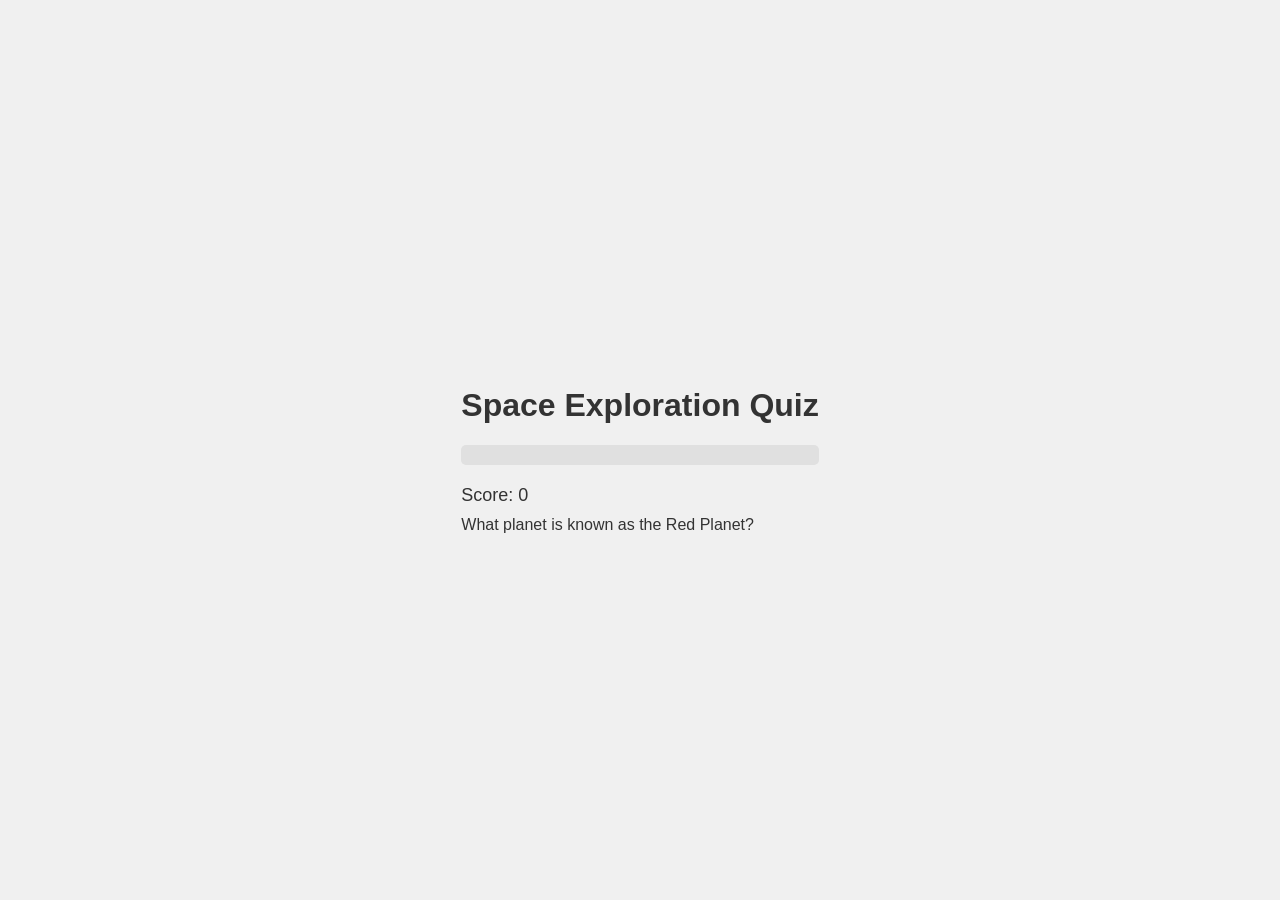
<file: space-exploration-quiz/index.html>
<!DOCTYPE html>
<html lang="en">
<head>
    <meta charset="UTF-8">
    <meta name="viewport" content="width=device-width, initial-scale=1.0">
    <title>Space Exploration Quiz</title>
    <link rel="stylesheet" href="styles.css">
</head>
<body>
    <div class="quiz-container">
        <h1>Space Exploration Quiz</h1>
        <div class="progress-bar">
            <div class="progress" id="progress"></div>
        </div>
        <div class="score" id="score">Score: 0</div>
        <div class="question-container" id="question-container">
            <div class="question" id="question"></div>
            <div class="answer-buttons" id="answer-buttons"></div>
        </div>
        <div class="result-container" id="result-container" style="display: none;">
            <h2>Your Result</h2>
            <div id="result-score"></div>
            <div id="emoji-reaction"></div>
            <button id="restart-btn">Restart Quiz</button>
        </div>
    </div>
    <script src="script.js"></script>
</body>
</html>
</file>
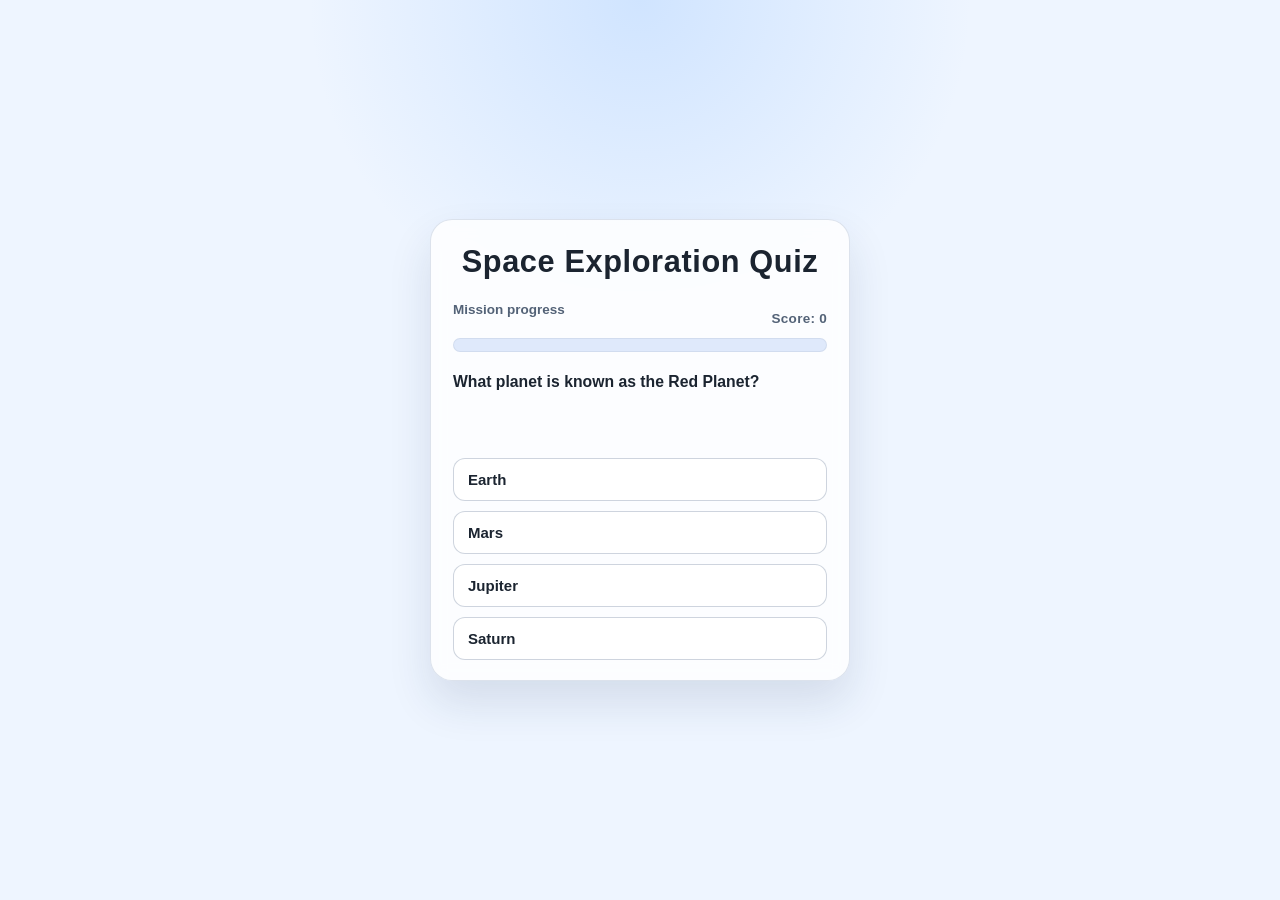
<file: space-quiz/index.html>
<!DOCTYPE html>
<html lang="en">
<head>
  <meta charset="UTF-8" />
  <meta name="viewport" content="width=device-width, initial-scale=1.0" />
  <title>Space Exploration Quiz</title>
  <style>
    :root {
      color-scheme: light dark;
      --bg: #eef5ff;
      --panel: rgba(255, 255, 255, 0.82);
      --panel-border: rgba(123, 145, 178, 0.25);
      --text: #1b2430;
      --muted: #536277;
      --primary: #5f8cff;
      --correct: #2eb67d;
      --correct-bg: rgba(46, 182, 125, 0.16);
      --wrong: #e65757;
      --wrong-bg: rgba(230, 87, 87, 0.12);
      --progress-bg: #dfe9fb;
      --shadow: rgba(28, 52, 88, 0.12);
      --button-bg: #ffffff;
      --button-border: rgba(92, 112, 147, 0.3);
    }

    @media (prefers-color-scheme: dark) {
      :root {
        --bg: #07131f;
        --panel: rgba(11, 20, 31, 0.9);
        --panel-border: rgba(133, 171, 214, 0.18);
        --text: #edf7ff;
        --muted: #a8bed9;
        --primary: #7aa6ff;
        --correct: #5dd9a2;
        --correct-bg: rgba(93, 217, 162, 0.12);
        --wrong: #ff7a7a;
        --wrong-bg: rgba(255, 122, 122, 0.12);
        --progress-bg: rgba(148, 170, 205, 0.18);
        --shadow: rgba(0, 0, 0, 0.34);
        --button-bg: rgba(17, 27, 38, 0.85);
        --button-border: rgba(159, 181, 212, 0.18);
      }
    }

    * { box-sizing: border-box; }

    html, body {
      margin: 0;
      min-height: 100%;
      font-family: "Segoe UI", "Arial", sans-serif;
      font-size: 15px;
      background:
        radial-gradient(circle at top, rgba(122, 180, 255, 0.26), transparent 30%),
        var(--bg);
      color: var(--text);
    }

    body {
      min-height: 100vh;
      display: grid;
      place-items: center;
      padding: 24px;
    }

    .quiz-shell {
      width: min(100%, 420px);
      background: var(--panel);
      border: 1px solid var(--panel-border);
      border-radius: 22px;
      box-shadow: 0 22px 44px var(--shadow);
      padding: 24px 22px 20px;
      backdrop-filter: blur(8px);
    }

    .quiz-header {
      display: grid;
      gap: 12px;
      margin-bottom: 18px;
    }

    h1 {
      margin: 0;
      font-size: clamp(1.7rem, 2.4vw, 2.2rem);
      line-height: 1.2;
      letter-spacing: 0.02em;
      text-align: center;
    }

    .meta-row {
      display: flex;
      justify-content: space-between;
      align-items: center;
      gap: 12px;
      color: var(--muted);
      font-size: 0.9rem;
      font-weight: 600;
    }

    .progress {
      width: 100%;
      height: 14px;
      background: var(--progress-bg);
      border-radius: 999px;
      overflow: hidden;
      border: 1px solid rgba(147, 159, 181, 0.18);
    }

    .progress-bar {
      width: 0%;
      height: 100%;
      background: linear-gradient(90deg, #7ae7ff 0%, var(--primary) 50%, #8b5cf6 100%);
      border-radius: inherit;
      transition: width 0.35s ease;
    }

    .question {
      margin: 18px 0 16px;
      min-height: 72px;
      font-size: 1.05rem;
      font-weight: 700;
      line-height: 1.5;
      text-align: left;
    }

    .answers {
      display: grid;
      gap: 10px;
    }

    .answer {
      display: block;
      width: 100%;
      text-align: left;
      padding: 12px 14px;
      border: 1px solid var(--button-border);
      border-radius: 12px;
      background: var(--button-bg);
      color: var(--text);
      font: inherit;
      font-weight: 600;
      cursor: pointer;
      transition: transform 0.15s ease, border-color 0.2s ease, box-shadow 0.2s ease, background 0.2s ease;
    }

    .answer:hover {
      transform: translateY(-1px);
      border-color: rgba(95, 140, 255, 0.45);
      box-shadow: 0 10px 20px rgba(95, 140, 255, 0.08);
    }

    .answer:focus-visible {
      outline: 3px solid rgba(95, 140, 255, 0.7);
      outline-offset: 2px;
      border-color: var(--primary);
    }

    .answer:disabled {
      cursor: default;
      opacity: 1;
    }

    .answer.correct {
      background: var(--correct-bg);
      border-color: rgba(46, 182, 125, 0.65);
      color: var(--text);
      box-shadow: inset 0 0 0 1px rgba(46, 182, 125, 0.22);
      animation: pop 0.35s ease;
    }

    .answer.wrong {
      background: var(--wrong-bg);
      border-color: rgba(230, 87, 87, 0.65);
      color: var(--text);
      animation: shake 0.42s ease;
    }

    .score {
      margin-top: 18px;
      text-align: center;
      color: var(--muted);
      font-weight: 700;
      letter-spacing: 0.02em;
    }

    .results {
      display: none;
      text-align: center;
      margin-top: 6px;
      padding-top: 8px;
    }

    .results.visible {
      display: block;
    }

    .result-score {
      font-size: 1.1rem;
      font-weight: 700;
      margin-bottom: 10px;
    }

    .emoji {
      font-size: clamp(2.5rem, 8vw, 4rem);
      line-height: 1;
      animation: pulse 1.2s ease-in-out infinite alternate;
    }

    @keyframes shake {
      0%, 100% { transform: translateX(0); }
      20% { transform: translateX(-6px); }
      40% { transform: translateX(6px); }
      60% { transform: translateX(-5px); }
      80% { transform: translateX(5px); }
    }

    @keyframes pop {
      0% { transform: scale(1); }
      50% { transform: scale(1.03); }
      100% { transform: scale(1); }
    }

    @keyframes pulse {
      from { transform: scale(1); }
      to { transform: scale(1.08); }
    }

    @media (prefers-reduced-motion: reduce) {
      *, *::before, *::after {
        animation-duration: 0.01ms !important;
        animation-iteration-count: 1 !important;
        transition-duration: 0.01ms !important;
        scroll-behavior: auto !important;
      }
    }
  </style>
</head>
<body>
  <main class="quiz-shell" aria-live="polite">
    <div class="quiz-header">
      <h1>Space Exploration Quiz</h1>
      <div class="meta-row">
        <span>Mission progress</span>
        <span id="score" class="score" aria-live="polite">Score: 0</span>
      </div>
      <div class="progress" role="progressbar" aria-label="Quiz progress" aria-valuemin="0" aria-valuemax="100" aria-valuenow="0">
        <div class="progress-bar" id="progressBar"></div>
      </div>
    </div>

    <div class="question" id="question" aria-live="polite"></div>
    <div class="answers" id="answers"></div>

    <div class="results" id="results" aria-live="polite">
      <div class="result-score" id="resultScore"></div>
      <div class="emoji" id="emoji" aria-label="quiz result"></div>
    </div>
  </main>

  <script>
    const questions = [
      { question: "What planet is known as the Red Planet?", answers: ["Earth", "Mars", "Jupiter", "Saturn"], correct: 1 },
      { question: "What is the largest planet in our solar system?", answers: ["Earth", "Mars", "Jupiter", "Saturn"], correct: 2 },
      { question: "What is the name of the first human in space?", answers: ["Neil Armstrong", "Yuri Gagarin", "Buzz Aldrin", "John Glenn"], correct: 1 },
      { question: "Which planet is known for its rings?", answers: ["Earth", "Mars", "Jupiter", "Saturn"], correct: 3 },
      { question: "What is the closest star to Earth?", answers: ["Proxima Centauri", "Sirius", "Alpha Centauri", "Betelgeuse"], correct: 0 },
      { question: "What is the name of the galaxy that contains our solar system?", answers: ["Andromeda", "Milky Way", "Whirlpool", "Sombrero"], correct: 1 },
      { question: "What is the name of NASA's Mars rover that landed in 2021?", answers: ["Curiosity", "Perseverance", "Opportunity", "Spirit"], correct: 1 },
      { question: "What is the term for a moon that orbits a planet?", answers: ["Satellite", "Asteroid", "Comet", "Meteor"], correct: 0 },
      { question: "What is the name of the first artificial satellite?", answers: ["Apollo 11", "Voyager 1", "Sputnik 1", "Hubble"], correct: 2 },
      { question: "What is the main component of the Sun?", answers: ["Oxygen", "Hydrogen", "Helium", "Carbon"], correct: 1 }
    ];

    let currentQuestionIndex = 0;
    let score = 0;
    let locked = false;

    const questionElement = document.getElementById("question");
    const answersElement = document.getElementById("answers");
    const scoreElement = document.getElementById("score");
    const progressBar = document.getElementById("progressBar");
    const resultsElement = document.getElementById("results");
    const resultScoreElement = document.getElementById("resultScore");
    const emojiElement = document.getElementById("emoji");

    function updateProgressBar() {
      const percentage = (currentQuestionIndex / questions.length) * 100;
      progressBar.style.width = `${percentage}%`;
      const progress = document.querySelector(".progress");
      progress.setAttribute("aria-valuenow", String(Math.round(percentage)));
    }

    function loadQuestion() {
      const currentQuestion = questions[currentQuestionIndex];
      questionElement.textContent = currentQuestion.question;
      answersElement.innerHTML = "";

      currentQuestion.answers.forEach((answer, index) => {
        const button = document.createElement("button");
        button.type = "button";
        button.className = "answer";
        button.textContent = answer;
        button.setAttribute("aria-label", `${answer}`);
        button.addEventListener("click", () => selectAnswer(index));
        answersElement.appendChild(button);
      });

      updateProgressBar();
      questionElement.style.display = "block";
      answersElement.style.display = "grid";
      resultsElement.classList.remove("visible");
    }

    function selectAnswer(index) {
      if (locked) return;

      locked = true;
      const currentQuestion = questions[currentQuestionIndex];
      const buttons = [...document.querySelectorAll(".answer")];

      buttons.forEach((button) => {
        button.disabled = true;
      });

      if (index === currentQuestion.correct) {
        buttons[index].classList.add("correct");
        score += 1;
      } else {
        buttons[index].classList.add("wrong");
        buttons[currentQuestion.correct].classList.add("correct");
      }

      scoreElement.textContent = `Score: ${score}`;
      const nextIndex = currentQuestionIndex + 1;

      setTimeout(() => {
        currentQuestionIndex = nextIndex;

        if (currentQuestionIndex < questions.length) {
          locked = false;
          loadQuestion();
          return;
        }

        showResults();
      }, 700);
    }

    function showResults() {
      questionElement.style.display = "none";
      answersElement.style.display = "none";
      resultsElement.classList.add("visible");
      resultScoreElement.textContent = `Your score: ${score} out of ${questions.length}`;
      emojiElement.textContent = score >= 8 ? "🎉" : score >= 5 ? "🙂" : "🚀";
      progressBar.style.width = "100%";
      const progress = document.querySelector(".progress");
      progress.setAttribute("aria-valuenow", "100");
    }

    loadQuestion();
  </script>
</body>
</html>
</file>
<file: space-exploration-quiz/styles.css>
body {
    font-family: 'Arial', sans-serif;
    font-size: 16px;
    margin: 0;
    padding: 0;
    background-color: #f0f0f0;
    color: #333;
    display: flex;
    justify-content: center;
    align-items: center;
    height: 100vh;
}

.container {
    width: 90%;
    max-width: 600px;
    background: white;
    border-radius: 8px;
    box-shadow: 0 2px 10px rgba(0, 0, 0, 0.1);
    padding: 20px;
    text-align: center;
}

.progress-bar {
    width: 100%;
    background-color: #e0e0e0;
    border-radius: 5px;
    overflow: hidden;
    margin: 20px 0;
}

.progress {
    height: 20px;
    background-color: #76c7c0;
    width: 0;
    transition: width 0.3s ease;
}

.score {
    font-size: 18px;
    margin: 10px 0;
}

.correct {
    color: green;
    animation: fadeIn 0.5s;
}

.wrong {
    color: red;
    animation: shake 0.5s;
}

@keyframes shake {
    0% { transform: translate(0); }
    25% { transform: translate(-5px); }
    50% { transform: translate(5px); }
    75% { transform: translate(-5px); }
    100% { transform: translate(0); }
}

@media (prefers-color-scheme: dark) {
    body {
        background-color: #121212;
        color: #e0e0e0;
    }
    .container {
        background: #1e1e1e;
    }
    .progress-bar {
        background-color: #424242;
    }
    .progress {
        background-color: #4caf50;
    }
}
</file>
